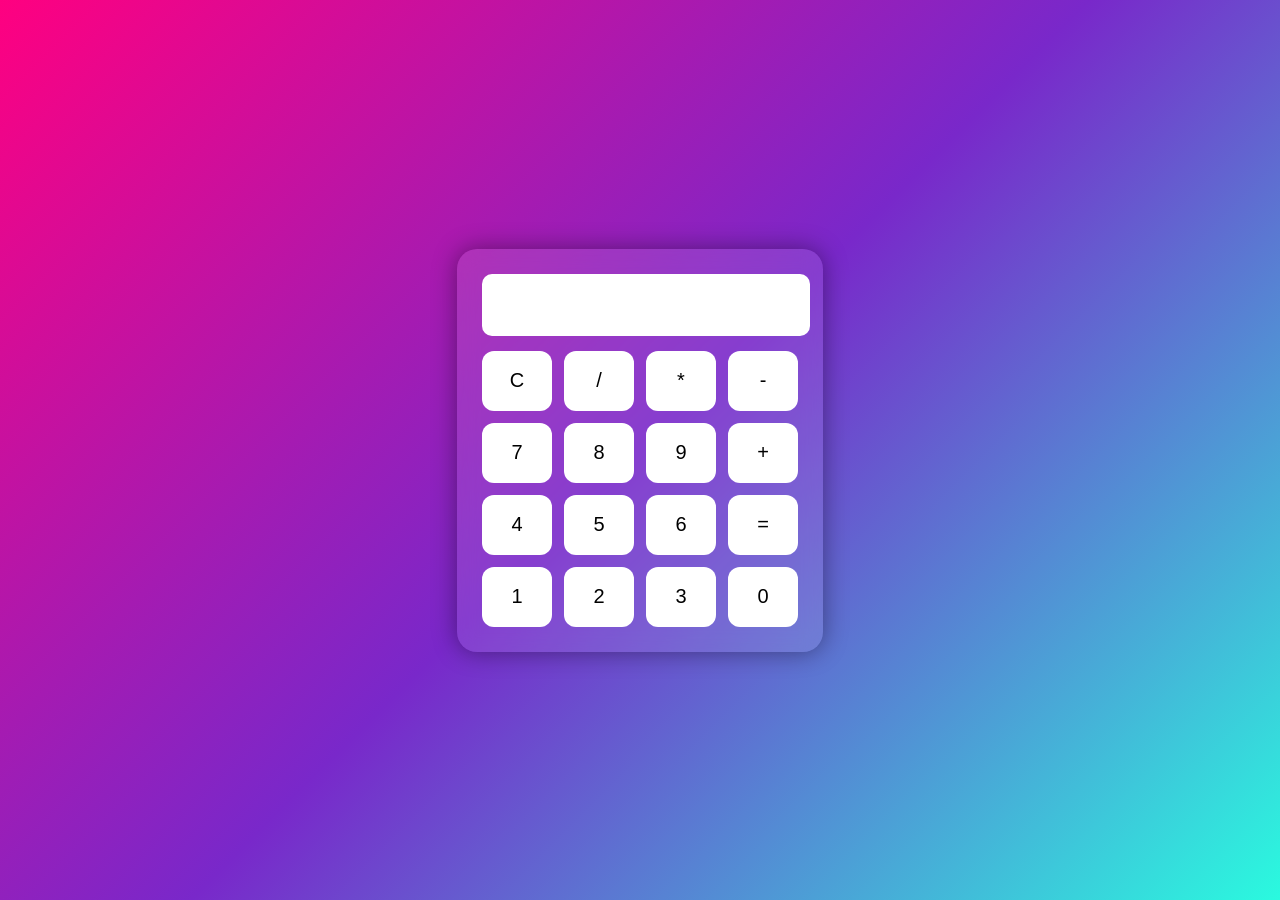
<file: index.html>
<!DOCTYPE html>
<html>
<head>
    <title>Calculator</title>
    <link rel="stylesheet" href="style.css">
</head>
<body>

<div class="calculator">
    <input type="text" id="display" disabled>

    <div class="buttons">
        <button onclick="clearDisplay()">C</button>
        <button onclick="appendValue('/')">/</button>
        <button onclick="appendValue('*')">*</button>
        <button onclick="appendValue('-')">-</button>

        <button onclick="appendValue('7')">7</button>
        <button onclick="appendValue('8')">8</button>
        <button onclick="appendValue('9')">9</button>
        <button onclick="appendValue('+')">+</button>

        <button onclick="appendValue('4')">4</button>
        <button onclick="appendValue('5')">5</button>
        <button onclick="appendValue('6')">6</button>
        <button onclick="calculate()">=</button>

        <button onclick="appendValue('1')">1</button>
        <button onclick="appendValue('2')">2</button>
        <button onclick="appendValue('3')">3</button>
        <button onclick="appendValue('0')">0</button>
    </div>
</div>

<script src="script.js"></script>

</body>
</html>
</file>
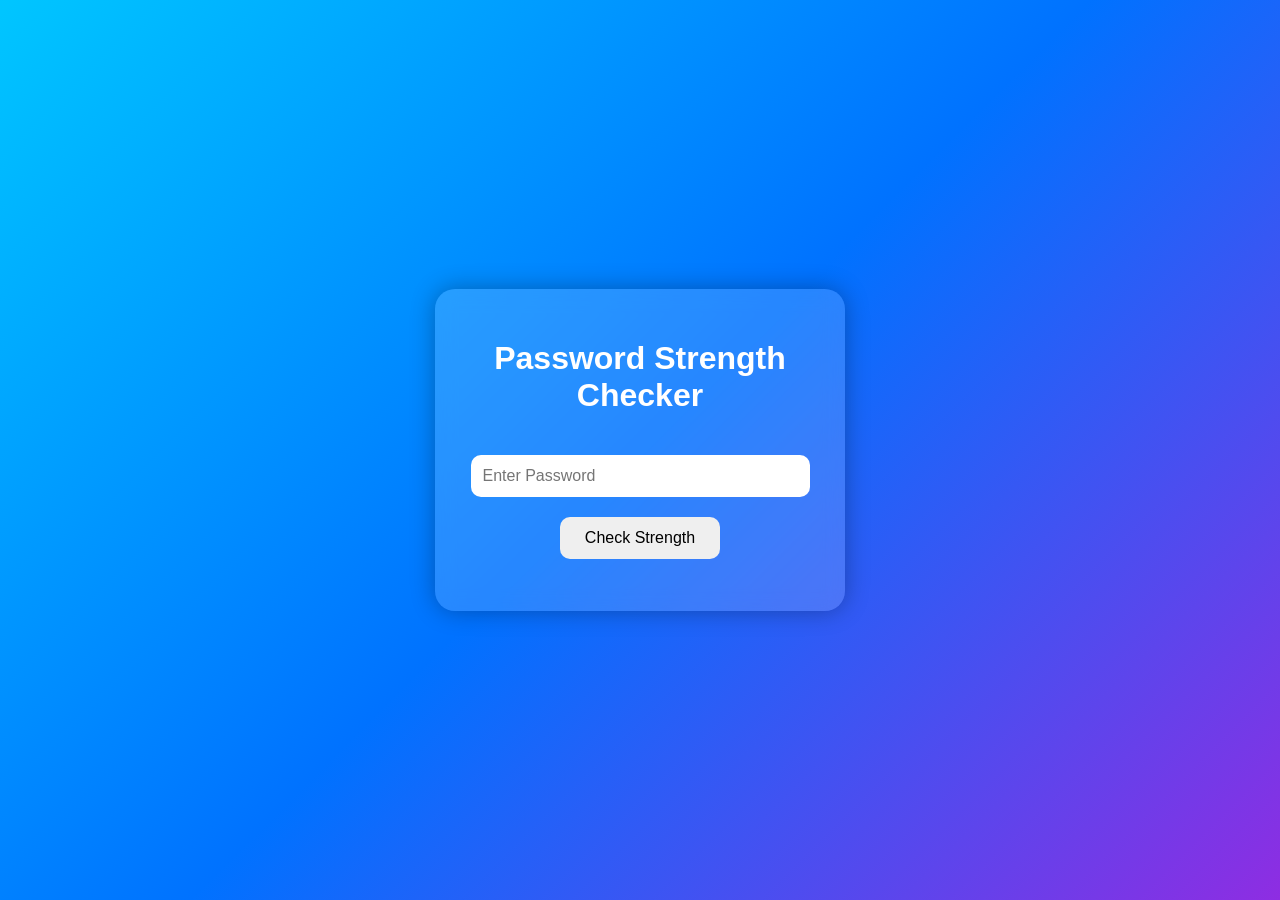
<file: Password-strength-checker/index.html>
<!DOCTYPE html>
<html lang="en">

<head>
    <meta charset="UTF-8">
    <meta name="viewport" content="width=device-width, initial-scale=1.0">
    <title>Password Strength Checker</title>

    <link rel="stylesheet" href="style.css">
</head>

<body>

    <div class="container">

        <h1>Password Strength Checker</h1>

        <input type="password" id="password" placeholder="Enter Password">

        <button onclick="checkPassword()">Check Strength</button>

        <p id="result"></p>

    </div>

    <script src="script.js"></script>

</body>

</html>
</file>
<file: style.css>
body {
    display: flex;
    justify-content: center;
    align-items: center;
    height: 100vh;
    margin: 0;
    font-family: Arial, sans-serif;
    background: linear-gradient(135deg, #ff0080, #7928ca, #2afadf);
}

.calculator {
    background: rgba(255, 255, 255, 0.1);
    padding: 25px;
    border-radius: 20px;
    backdrop-filter: blur(10px);
    box-shadow: 0 0 25px rgba(0,0,0,0.4);
}

#display {
    width: 100%;
    height: 60px;
    margin-bottom: 15px;
    border: none;
    border-radius: 10px;
    font-size: 24px;
    text-align: right;
    padding-right: 10px;
    background: white;
}

.buttons {
    display: grid;
    grid-template-columns: repeat(4, 70px);
    gap: 12px;
}

button {
    height: 60px;
    border: none;
    border-radius: 12px;
    font-size: 20px;
    cursor: pointer;
    background: #ffffff;
    transition: 0.2s;
}

button:hover {
    background: #00c6ff;
    color: white;
    transform: scale(1.05);
}
</file>
<file: Password-strength-checker/style.css>
body {
    margin: 0;
    padding: 0;
    height: 100vh;

    display: flex;
    justify-content: center;
    align-items: center;

    font-family: Arial;

    background: linear-gradient(135deg, #00c6ff, #0072ff, #8e2de2);
}

.container {
    width: 350px;

    background: rgba(255,255,255,0.15);

    padding: 30px;

    border-radius: 20px;

    text-align: center;

    backdrop-filter: blur(10px);

    box-shadow: 0 0 25px rgba(0,0,0,0.3);
}

h1 {
    color: white;
}

input {
    width: 90%;

    padding: 12px;

    border: none;

    border-radius: 10px;

    margin-top: 20px;

    font-size: 16px;
}

button {
    margin-top: 20px;

    padding: 12px 25px;

    border: none;

    border-radius: 10px;

    cursor: pointer;

    font-size: 16px;

    transition: 0.3s;
}

button:hover {
    background: black;
    color: white;
}

#result {
    margin-top: 20px;

    font-size: 22px;

    font-weight: bold;
}
</file>
